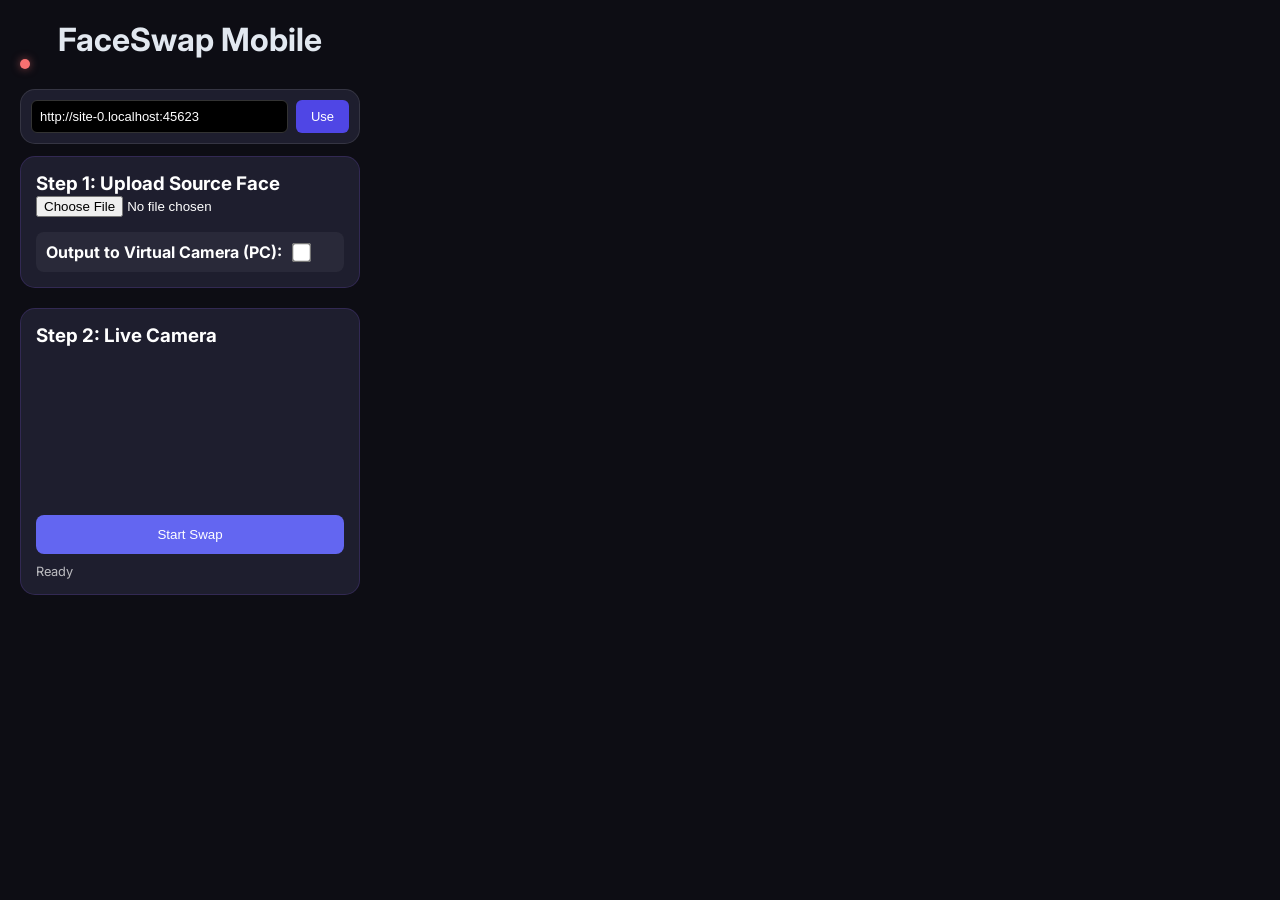
<file: web/index.html>
<!DOCTYPE html>
<html lang="en">
<head>
    <meta charset="UTF-8">
    <meta name="viewport" content="width=device-width, initial-scale=1.0">
    <title>FaceSwap Web - Mobile UI</title>
    <link rel="stylesheet" href="../extension/styles.css">
    <style>
        body { padding: 20px; max-width: 600px; margin: auto; }
        .mobile-header { text-align: center; margin-bottom: 20px; }
        #camera-video { width: 100%; border-radius: 12px; transform: scaleX(-1); }
        .card { margin-bottom: 20px; padding: 15px; background: #1e1e2e; border-radius: 15px; color: #fff; }
        .hidden { display: none; }
        #camera-canvas { width: 100%; border-radius: 12px; }
    </style>
</head>
<body class="dark-mode">
    <div class="mobile-header">
        <h1>FaceSwap Mobile</h1>
        <div id="server-status" class="status-dot status-offline"></div>
    </div>

    <div class="card" style="padding: 10px; margin-bottom: 12px; border: 1px solid rgba(255,255,255,0.1);">
      <div style="display: flex; gap: 8px;">
        <input type="text" id="api-url-input" placeholder="Server URL (e.g., http://192.168.88.27:8000)" style="flex: 1; background: #000; color: #fff; border: 1px solid #333; padding: 8px; border-radius: 6px; font-size: 13px;">
        <button id="save-url-btn" style="background: #4f46e5; color: white; border: none; padding: 8px 15px; border-radius: 6px; font-size: 13px;">Use</button>
      </div>
    </div>

    <div class="card">
        <h3>Step 1: Upload Source Face</h3>
        <input type="file" id="source-input" accept="image/*">
        <div id="source-preview-wrap">
            <img id="source-preview" class="hidden" style="width: 100px; margin-top: 10px;">
        </div>
        <div style="margin-top: 15px; display: flex; align-items: center; gap: 8px; font-weight: bold; background: rgba(255,255,255,0.05); padding: 10px; border-radius: 8px;">
            <label for="vcam-toggle" style="cursor: pointer;">Output to Virtual Camera (PC):</label>
            <input type="checkbox" id="vcam-toggle" style="transform: scale(1.5); margin-left: 5px;">
        </div>
    </div>

    <div class="card">
        <h3>Step 2: Live Camera</h3>
        <div id="camera-container">
            <video id="camera-video" autoplay playsinline muted></video>
            <canvas id="camera-canvas" class="hidden"></canvas>
        </div>
        <button id="start-btn" style="width: 100%; margin-top: 10px; padding: 12px; background: #6366f1; border: none; border-radius: 8px; color: white;">Start Swap</button>
        <button id="stop-btn" class="hidden" style="width: 100%; margin-top: 10px; padding: 12px; background: #ef4444; border: none; border-radius: 8px; color: white;">Stop</button>
        <div id="camera-stats" style="margin-top: 10px; font-size: 0.8em; opacity: 0.7;">Ready</div>
    </div>

    <script src="app.js"></script>
</body>
</html>
</file>
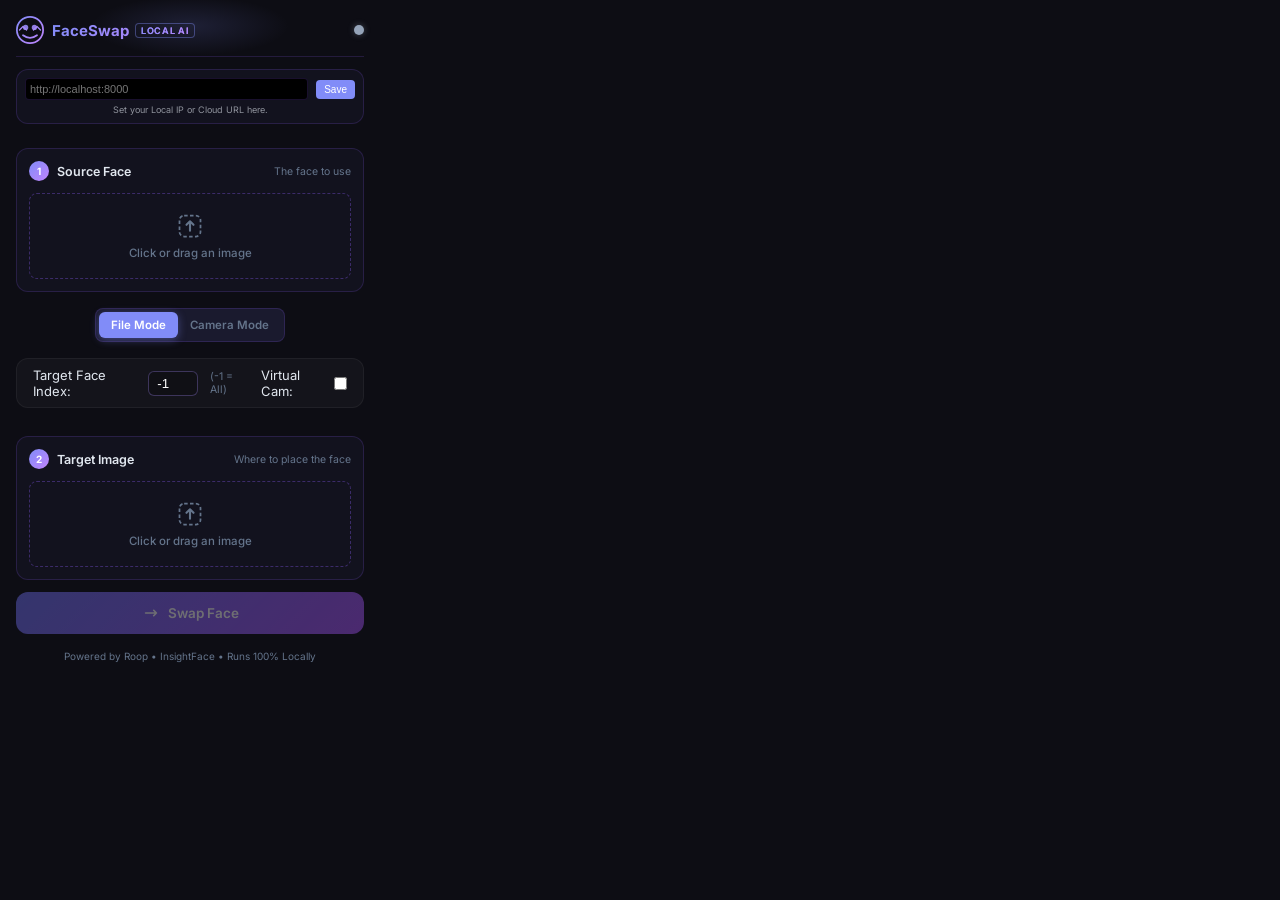
<file: extension/popup.html>
<!DOCTYPE html>
<html lang="en">
<head>
  <meta charset="UTF-8" />
  <meta name="viewport" content="width=device-width, initial-scale=1.0" />
  <title>Local FaceSwap</title>
  <link rel="stylesheet" href="styles.css" />
</head>
<body>
  <div class="app">

    <!-- Header -->
    <header class="header">
      <div class="header-glow"></div>
      <div class="logo">
        <svg class="logo-icon" viewBox="0 0 32 32" fill="none" xmlns="http://www.w3.org/2000/svg">
          <circle cx="16" cy="16" r="15" stroke="url(#grad)" stroke-width="2"/>
          <circle cx="11" cy="13" r="3" fill="url(#grad)" opacity="0.9"/>
          <circle cx="21" cy="13" r="3" fill="url(#grad)" opacity="0.9"/>
          <path d="M8 22 Q16 28 24 22" stroke="url(#grad)" stroke-width="2" stroke-linecap="round" fill="none"/>
          <path d="M4 16 L8 12 L12 16" stroke="#a78bfa" stroke-width="1.5" stroke-linecap="round" stroke-linejoin="round" fill="none"/>
          <path d="M28 16 L24 12 L20 16" stroke="#a78bfa" stroke-width="1.5" stroke-linecap="round" stroke-linejoin="round" fill="none"/>
          <defs>
            <linearGradient id="grad" x1="0" y1="0" x2="32" y2="32" gradientUnits="userSpaceOnUse">
              <stop offset="0%" stop-color="#818cf8"/>
              <stop offset="100%" stop-color="#c084fc"/>
            </linearGradient>
          </defs>
        </svg>
        <span class="logo-text">FaceSwap <span class="badge">LOCAL AI</span></span>
      </div>
      <div id="server-status" class="status-dot status-checking" title="Checking server..."></div>
    </header>

    <!-- Server Settings (Hidden by default, toggle with logo or footer) -->
    <div id="server-settings" class="card" style="margin-bottom: 12px; padding: 8px;">
      <div style="display: flex; gap: 8px; align-items: center;">
        <input type="text" id="api-url-input" placeholder="http://localhost:8000" style="flex: 1; background: #000; border: 1px solid var(--border); border-radius: 4px; color: #fff; padding: 4px; font-size: 11px;">
        <button id="save-url-btn" style="background: var(--accent); color: white; border: none; border-radius: 4px; padding: 4px 8px; font-size: 10px; cursor: pointer;">Save</button>
      </div>
      <div style="font-size: 9px; opacity: 0.6; margin-top: 4px; text-align: center;">Set your Local IP or Cloud URL here.</div>
    </div>

    <!-- Upload Zone: Source Face -->
    <section class="card" id="source-card">
      <div class="card-label">
        <span class="step-num">1</span>
        <span>Source Face</span>
        <span class="hint">The face to use</span>
      </div>
      <label class="drop-zone" id="source-drop" for="source-input">
        <input type="file" id="source-input" accept="image/*" hidden />
        <div class="drop-inner" id="source-inner">
          <svg class="drop-icon" viewBox="0 0 24 24" fill="none">
            <path d="M12 16V8M12 8l-3 3M12 8l3 3" stroke="currentColor" stroke-width="1.8" stroke-linecap="round" stroke-linejoin="round"/>
            <rect x="3" y="3" width="18" height="18" rx="4" stroke="currentColor" stroke-width="1.5" stroke-dasharray="3 2"/>
          </svg>
          <span class="drop-text">Click or drag an image</span>
        </div>
        <img class="preview-img hidden" id="source-preview" alt="Source preview" />
      </label>
    </section>

    <!-- Mode Selection -->
    <div class="mode-toggle-wrap">
      <div class="mode-toggle">
        <button class="mode-btn active" id="mode-file">File Mode</button>
        <button class="mode-btn" id="mode-camera">Camera Mode</button>
      </div>
    </div>
    
    <!-- Face Selection (Visible in both modes) -->
    <div class="settings-row">
      <label for="face-index-input">Target Face Index:</label>
      <input type="number" id="face-index-input" value="-1" min="-1" max="10" />
      <span class="hint">(-1 = All)</span>
      
      <div style="margin-left: auto; display: flex; align-items: center; gap: 8px;">
        <label for="vcam-toggle" style="cursor: pointer;">Virtual Cam:</label>
        <input type="checkbox" id="vcam-toggle" />
      </div>
    </div>

    <!-- Upload Zone: Target Image -->
    <section class="card" id="target-card">
      <div class="card-label">
        <span class="step-num">2</span>
        <span>Target Image</span>
        <span class="hint">Where to place the face</span>
      </div>
      <label class="drop-zone" id="target-drop" for="target-input">
        <input type="file" id="target-input" accept="image/*" hidden />
        <div class="drop-inner" id="target-inner">
          <svg class="drop-icon" viewBox="0 0 24 24" fill="none">
            <path d="M12 16V8M12 8l-3 3M12 8l3 3" stroke="currentColor" stroke-width="1.8" stroke-linecap="round" stroke-linejoin="round"/>
            <rect x="3" y="3" width="18" height="18" rx="4" stroke="currentColor" stroke-width="1.5" stroke-dasharray="3 2"/>
          </svg>
          <span class="drop-text">Click or drag an image</span>
        </div>
        <img class="preview-img hidden" id="target-preview" alt="Target preview" />
      </label>
    </section>

    <!-- Camera Preview Zone -->
    <section class="card hidden" id="camera-card">
      <div class="card-label">
        <span class="step-num">2</span>
        <span>Live Camera</span>
        <span class="hint">Real-time face swap</span>
      </div>
      <div class="camera-container">
        <video id="camera-video" autoplay playsinline muted class="video-capture"></video>
        <canvas id="camera-canvas" class="preview-canvas"></canvas>
        <div class="camera-stats" id="camera-stats">Live: Tx 0 | Rx 0</div>
        <button class="btn-stop-camera hidden" id="stop-camera-btn">Stop Camera</button>
        <div class="camera-overlay" id="camera-overlay">
          <svg class="camera-icon" viewBox="0 0 24 24" fill="none">
            <path d="M15 10L19 7V17L15 14V10Z" stroke="currentColor" stroke-width="2" stroke-linecap="round" stroke-linejoin="round"/>
            <rect x="3" y="5" width="12" height="14" rx="2" stroke="currentColor" stroke-width="2" stroke-linecap="round" stroke-linejoin="round"/>
          </svg>
          <span>Start Camera</span>
        </div>
      </div>
    </section>

    <!-- Swap Button -->
    <button class="btn-swap" id="swap-btn" disabled>
      <span class="btn-bg"></span>
      <svg class="btn-icon" viewBox="0 0 20 20" fill="none">
        <path d="M4 10h12M13 7l3 3-3 3" stroke="white" stroke-width="1.8" stroke-linecap="round" stroke-linejoin="round"/>
      </svg>
      <span id="btn-label">Swap Face</span>
    </button>

    <!-- Progress Bar -->
    <div class="progress-wrap hidden" id="progress-wrap">
      <div class="progress-bar" id="progress-bar"></div>
      <span class="progress-text" id="progress-text">Processing…</span>
    </div>

    <!-- Result -->
    <section class="result-section hidden" id="result-section">
      <div class="card-label">
        <span class="step-num done">✓</span>
        <span>Result</span>
        <button class="copy-btn" id="download-btn" title="Download result">
          <svg viewBox="0 0 20 20" fill="none" width="14" height="14">
            <path d="M10 3v10M7 10l3 3 3-3" stroke="currentColor" stroke-width="1.8" stroke-linecap="round" stroke-linejoin="round"/>
            <path d="M4 17h12" stroke="currentColor" stroke-width="1.8" stroke-linecap="round"/>
          </svg>
          Download
        </button>
      </div>
      <div class="result-img-wrap">
        <img id="result-img" class="result-img" alt="Swapped face result" />
        <div class="result-shine"></div>
      </div>
    </section>

    <!-- Error Toast -->
    <div class="toast hidden" id="error-toast">
      <svg viewBox="0 0 20 20" fill="none" width="16" height="16">
        <circle cx="10" cy="10" r="8" stroke="#f87171" stroke-width="1.5"/>
        <path d="M10 6v4M10 13v1" stroke="#f87171" stroke-width="1.8" stroke-linecap="round"/>
      </svg>
      <span id="error-msg">Something went wrong.</span>
    </div>

    <footer class="footer">Powered by Roop • InsightFace • Runs 100% Locally</footer>
  </div>

  <script src="popup.js"></script>
</body>
</html>
</file>
<file: extension/styles.css>
/* ================================================================
   Local FaceSwap Extension – Popup Styles
   Dark glassmorphism aesthetic with purple-violet accent palette
   ================================================================ */

@import url('https://fonts.googleapis.com/css2?family=Inter:wght@400;500;600;700&display=swap');

*, *::before, *::after { box-sizing: border-box; margin: 0; padding: 0; }

:root {
  --bg: #0d0d14;
  --surface: #12121e;
  --surface-2: #1a1a2e;
  --border: rgba(139, 92, 246, 0.18);
  --accent: #818cf8;
  --accent2: #c084fc;
  --accent-glow: rgba(129, 140, 248, 0.3);
  --text: #e2e8f0;
  --text-muted: #64748b;
  --success: #34d399;
  --error: #f87171;
  --radius: 12px;
  --radius-sm: 8px;
}

html, body {
  width: 380px;
  min-height: 100px;
  background: var(--bg);
  font-family: 'Inter', system-ui, sans-serif;
  color: var(--text);
  overflow-x: hidden;
}

.app {
  display: flex;
  flex-direction: column;
  gap: 12px;
  padding: 16px;
}

/* ── Header ───────────────────────────────────────────── */
.header {
  position: relative;
  display: flex;
  align-items: center;
  justify-content: space-between;
  padding-bottom: 12px;
  border-bottom: 1px solid var(--border);
}

.header-glow {
  position: absolute;
  top: -20px;
  left: 50%;
  transform: translateX(-50%);
  width: 200px;
  height: 60px;
  background: radial-gradient(ellipse, rgba(129,140,248,0.15) 0%, transparent 70%);
  pointer-events: none;
}

.logo { display: flex; align-items: center; gap: 8px; }

.logo-icon { width: 28px; height: 28px; flex-shrink: 0; }

.logo-text {
  font-size: 15px;
  font-weight: 700;
  background: linear-gradient(135deg, var(--accent), var(--accent2));
  -webkit-background-clip: text;
  -webkit-text-fill-color: transparent;
  background-clip: text;
  display: flex;
  align-items: center;
  gap: 6px;
}

.badge {
  font-size: 9px;
  font-weight: 600;
  letter-spacing: 0.08em;
  background: linear-gradient(135deg, var(--accent), var(--accent2));
  -webkit-background-clip: text;
  -webkit-text-fill-color: transparent;
  background-clip: text;
  border: 1px solid rgba(129,140,248,0.4);
  padding: 1px 5px;
  border-radius: 4px;
}

.status-dot {
  width: 10px; height: 10px;
  border-radius: 50%;
  flex-shrink: 0;
  transition: background 0.4s, box-shadow 0.4s;
}
.status-checking { background: #94a3b8; box-shadow: 0 0 6px #94a3b866; animation: pulse-gray 1.5s infinite; }
.status-online   { background: var(--success); box-shadow: 0 0 8px #34d39988; }
.status-offline  { background: var(--error); box-shadow: 0 0 8px #f8717188; }

@keyframes pulse-gray {
  0%, 100% { opacity: 1; }
  50% { opacity: 0.4; }
}

/* ── Cards ────────────────────────────────────────────── */
.card {
  background: var(--surface);
  border: 1px solid var(--border);
  border-radius: var(--radius);
  padding: 12px;
  transition: border-color 0.2s;
}
.card:hover { border-color: rgba(139,92,246,0.35); }

.card-label {
  display: flex;
  align-items: center;
  gap: 8px;
  margin-bottom: 12px;
  font-size: 12.5px;
  font-weight: 600;
  color: var(--text);
  border-radius: 12px;
}

.settings-row {
  display: flex;
  align-items: center;
  gap: 12px;
  padding: 8px 16px;
  background: rgba(255, 255, 255, 0.03);
  border: 1px solid rgba(255, 255, 255, 0.05);
  border-radius: 12px;
  margin-bottom: 16px;
  font-size: 13px;
  color: #e2e8f0;
}

.settings-row input[type="number"] {
  width: 50px;
  background: rgba(0, 0, 0, 0.2);
  border: 1px solid rgba(167, 139, 250, 0.3);
  border-radius: 6px;
  color: #fff;
  padding: 4px 8px;
  outline: none;
  transition: border-color 0.2s;
}

.settings-row input[type="number"]:focus {
  border-color: #a78bfc;
}

.step-num {
  width: 20px; height: 20px;
  border-radius: 50%;
  background: linear-gradient(135deg, var(--accent), var(--accent2));
  color: white;
  font-size: 10px;
  font-weight: 700;
  display: flex; align-items: center; justify-content: center;
  flex-shrink: 0;
}
.step-num.done { background: linear-gradient(135deg, var(--success), #059669); }

.hint {
  margin-left: auto;
  font-size: 10.5px;
  font-weight: 400;
  color: var(--text-muted);
}

/* ── Mode Toggle ──────────────────────────────────────── */
.mode-toggle-wrap {
  display: flex;
  justify-content: center;
  margin: 4px 0;
}

.mode-toggle {
  display: flex;
  background: var(--surface-2);
  padding: 3px;
  border-radius: var(--radius-sm);
  border: 1px solid var(--border);
}

.mode-btn {
  padding: 6px 12px;
  border: none;
  background: transparent;
  color: var(--text-muted);
  font-size: 11.5px;
  font-weight: 600;
  cursor: pointer;
  border-radius: calc(var(--radius-sm) - 2px);
  transition: all 0.2s;
  font-family: inherit;
}

.mode-btn.active {
  background: var(--accent);
  color: white;
  box-shadow: 0 2px 8px rgba(129, 140, 248, 0.4);
}

/* ── Camera Container ─────────────────────────────────── */
.camera-container {
  position: relative;
  width: 100%;
  aspect-ratio: 4 / 3;
  background: #0a0a12;
  border-radius: var(--radius-sm);
  overflow: hidden;
  border: 1px solid var(--border);
}

.preview-canvas {
  width: 100%;
  height: 100%;
  object-fit: contain;
}

.camera-overlay {
  position: absolute;
  inset: 0;
  display: flex;
  flex-direction: column;
  align-items: center;
  justify-content: center;
  gap: 12px;
  color: var(--text-muted);
  font-size: 12px;
  font-weight: 500;
  cursor: pointer;
  transition: color 0.2s, background 0.2s;
}

.camera-overlay:hover {
  background: rgba(129, 140, 248, 0.05);
  color: var(--accent);
}

.camera-stats {
  position: absolute;
  top: 8px;
  right: 8px;
  background: rgba(0, 0, 0, 0.6);
  color: #fff;
  padding: 2px 6px;
  border-radius: 4px;
  font-size: 10px;
  font-family: monospace;
  pointer-events: none;
  z-index: 10;
}

.camera-icon { width: 32px; height: 32px; }

.btn-stop-camera {
  position: absolute;
  bottom: 8px;
  right: 8px;
  background: rgba(248, 113, 113, 0.2);
  border: 1px solid rgba(248, 113, 113, 0.4);
  color: #fca5a5;
  padding: 4px 10px;
  border-radius: 6px;
  font-size: 11px;
  font-weight: 600;
  cursor: pointer;
  z-index: 10;
  transition: all 0.2s;
  font-family: inherit;
}

.btn-stop-camera:hover {
  background: rgba(248, 113, 113, 0.3);
  border-color: #f87171;
  color: white;
}

/* ── Drop Zone ────────────────────────────────────────── */
.drop-zone {
  display: block;
  cursor: pointer;
  border: 1.5px dashed rgba(139,92,246,0.35);
  border-radius: var(--radius-sm);
  overflow: hidden;
  position: relative;
  transition: border-color 0.2s, background 0.2s;
}
.drop-zone:hover, .drop-zone.drag-over {
  border-color: var(--accent);
  background: rgba(129,140,248,0.05);
}

.drop-inner {
  display: flex;
  flex-direction: column;
  align-items: center;
  justify-content: center;
  gap: 6px;
  padding: 18px 12px;
  color: var(--text-muted);
  transition: color 0.2s;
}
.drop-zone:hover .drop-inner { color: var(--accent); }

.drop-icon { width: 28px; height: 28px; }
.drop-text { font-size: 11.5px; font-weight: 500; }

.preview-img {
  width: 100%;
  max-height: 130px;
  object-fit: cover;
  display: block;
  border-radius: calc(var(--radius-sm) - 2px);
}

/* ── Swap Button ──────────────────────────────────────── */
.btn-swap {
  position: relative;
  display: flex;
  align-items: center;
  justify-content: center;
  gap: 8px;
  width: 100%;
  padding: 12px;
  border: none;
  border-radius: var(--radius);
  background: linear-gradient(135deg, #6366f1, #a855f7);
  color: white;
  font-family: inherit;
  font-size: 13.5px;
  font-weight: 600;
  cursor: pointer;
  overflow: hidden;
  transition: transform 0.15s, box-shadow 0.15s, opacity 0.2s;
  box-shadow: 0 4px 20px rgba(99,102,241,0.4);
}
.btn-swap:not(:disabled):hover {
  transform: translateY(-1px);
  box-shadow: 0 6px 28px rgba(99,102,241,0.55);
}
.btn-swap:not(:disabled):active { transform: translateY(0); }
.btn-swap:disabled {
  opacity: 0.4;
  cursor: not-allowed;
  box-shadow: none;
}

.btn-bg {
  position: absolute;
  inset: 0;
  background: linear-gradient(135deg, rgba(255,255,255,0.08), transparent);
  pointer-events: none;
}

.btn-icon { width: 18px; height: 18px; flex-shrink: 0; }

/* ── Progress ─────────────────────────────────────────── */
.progress-wrap {
  background: var(--surface-2);
  border: 1px solid var(--border);
  border-radius: var(--radius-sm);
  padding: 10px 12px;
  overflow: hidden;
  position: relative;
}
.progress-bar {
  position: absolute;
  top: 0; left: 0;
  height: 2px;
  background: linear-gradient(90deg, var(--accent), var(--accent2));
  width: 0%;
  transition: width 0.3s ease;
  animation: progress-glow 1.5s ease-in-out infinite;
}
@keyframes progress-glow {
  0%, 100% { box-shadow: 0 0 6px var(--accent-glow); }
  50% { box-shadow: 0 0 12px rgba(192,132,252,0.5); }
}
.progress-text {
  font-size: 11.5px;
  color: var(--text-muted);
  display: flex;
  align-items: center;
  gap: 6px;
}
.progress-text::before {
  content: '';
  display: inline-block;
  width: 8px; height: 8px;
  border-radius: 50%;
  border: 1.5px solid var(--accent);
  border-top-color: transparent;
  animation: spin 0.8s linear infinite;
}
@keyframes spin { to { transform: rotate(360deg); } }

/* ── Result ───────────────────────────────────────────── */
.result-section {
  background: var(--surface);
  border: 1px solid rgba(52,211,153,0.25);
  border-radius: var(--radius);
  padding: 12px;
}

.copy-btn {
  margin-left: auto;
  display: flex;
  align-items: center;
  gap: 4px;
  background: rgba(52,211,153,0.1);
  border: 1px solid rgba(52,211,153,0.3);
  border-radius: 6px;
  color: var(--success);
  font-size: 11px;
  font-weight: 500;
  padding: 3px 8px;
  cursor: pointer;
  transition: background 0.2s;
  font-family: inherit;
}
.copy-btn:hover { background: rgba(52,211,153,0.2); }

.result-img-wrap {
  position: relative;
  border-radius: var(--radius-sm);
  overflow: hidden;
  margin-top: 2px;
}

.result-img {
  width: 100%;
  max-height: 200px;
  object-fit: contain;
  display: block;
  background: #0a0a12;
}

.result-shine {
  position: absolute;
  inset: 0;
  background: linear-gradient(135deg, rgba(255,255,255,0.04) 0%, transparent 60%);
  pointer-events: none;
}

/* ── Error Toast ──────────────────────────────────────── */
.toast {
  display: flex;
  align-items: center;
  gap: 8px;
  background: rgba(248,113,113,0.1);
  border: 1px solid rgba(248,113,113,0.3);
  border-radius: var(--radius-sm);
  padding: 10px 12px;
  font-size: 11.5px;
  color: var(--error);
  animation: slide-in 0.25s ease;
}
@keyframes slide-in {
  from { opacity: 0; transform: translateY(-6px); }
  to   { opacity: 1; transform: translateY(0); }
}

/* ── Footer ───────────────────────────────────────────── */
.footer {
  text-align: center;
  font-size: 10px;
  color: var(--text-muted);
  padding-top: 4px;
}

/* ── Helpers ──────────────────────────────────────────── */
.hidden { display: none !important; }

.video-capture {
  position: absolute !important;
  left: -9999px !important;
  top: -9999px !important;
  width: 640px;
  height: 480px;
  opacity: 0 !important;
  pointer-events: none !important;
  display: block !important;
}
</file>
